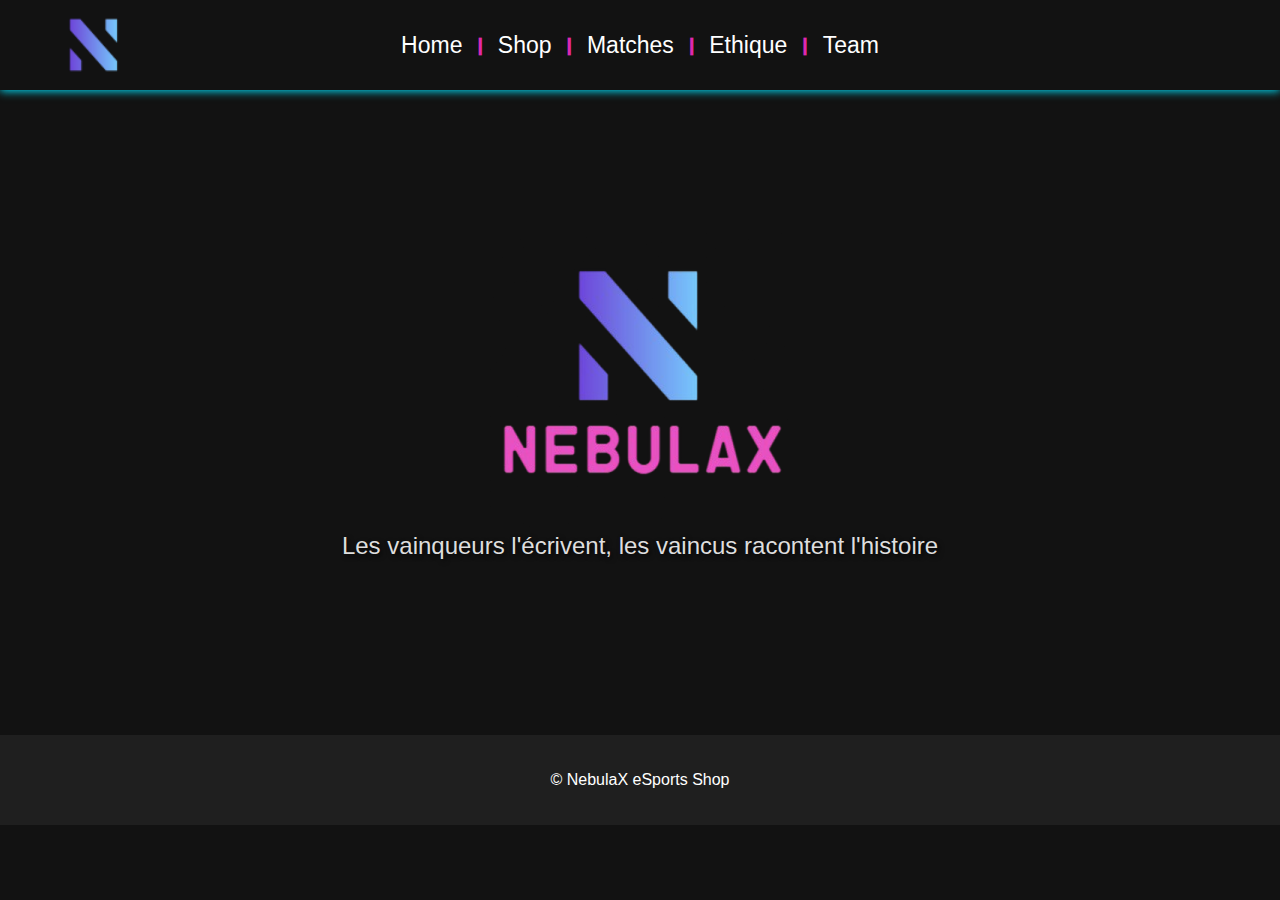
<file: index.html>
<!DOCTYPE html>
<html lang="en">

<head>
  <meta charset="UTF-8" />
  <meta name="viewport" content="width=device-width, initial-scale=1.0" />
  <link rel="stylesheet" href="./Home.css" />
  <title>NebulaX Shop</title>
</head>

<body>
  <nav>
    <img src="./img/logonav.png" href="./index.html">
    <a class="Othermenu" href="./index.html">Home</a>
    <span>|</span>
    <a class="Othermenu" href="./Shop/Shop.html">Shop</a>
    <span>|</span>
    <a class="Othermenu" href="./Matches/Matches.html">Matches</a>
    <span>|</span>
    <a class="Othermenu" href="./Ethique/Ethique.html">Ethique</a>
    <span>|</span>
    <a class="Othermenu" href="./Team/Team.html">Team</a>
  </nav>

  <div class="mainpage">
    <img src="./img/LogoNebulaX.png" alt="" />
    <p>Les vainqueurs l'écrivent, les vaincus racontent l'histoire</p>
  </div>


  <footer>
    <p>&copy; NebulaX eSports Shop</p>
  </footer>
</body>

</html>

</html>
</file>
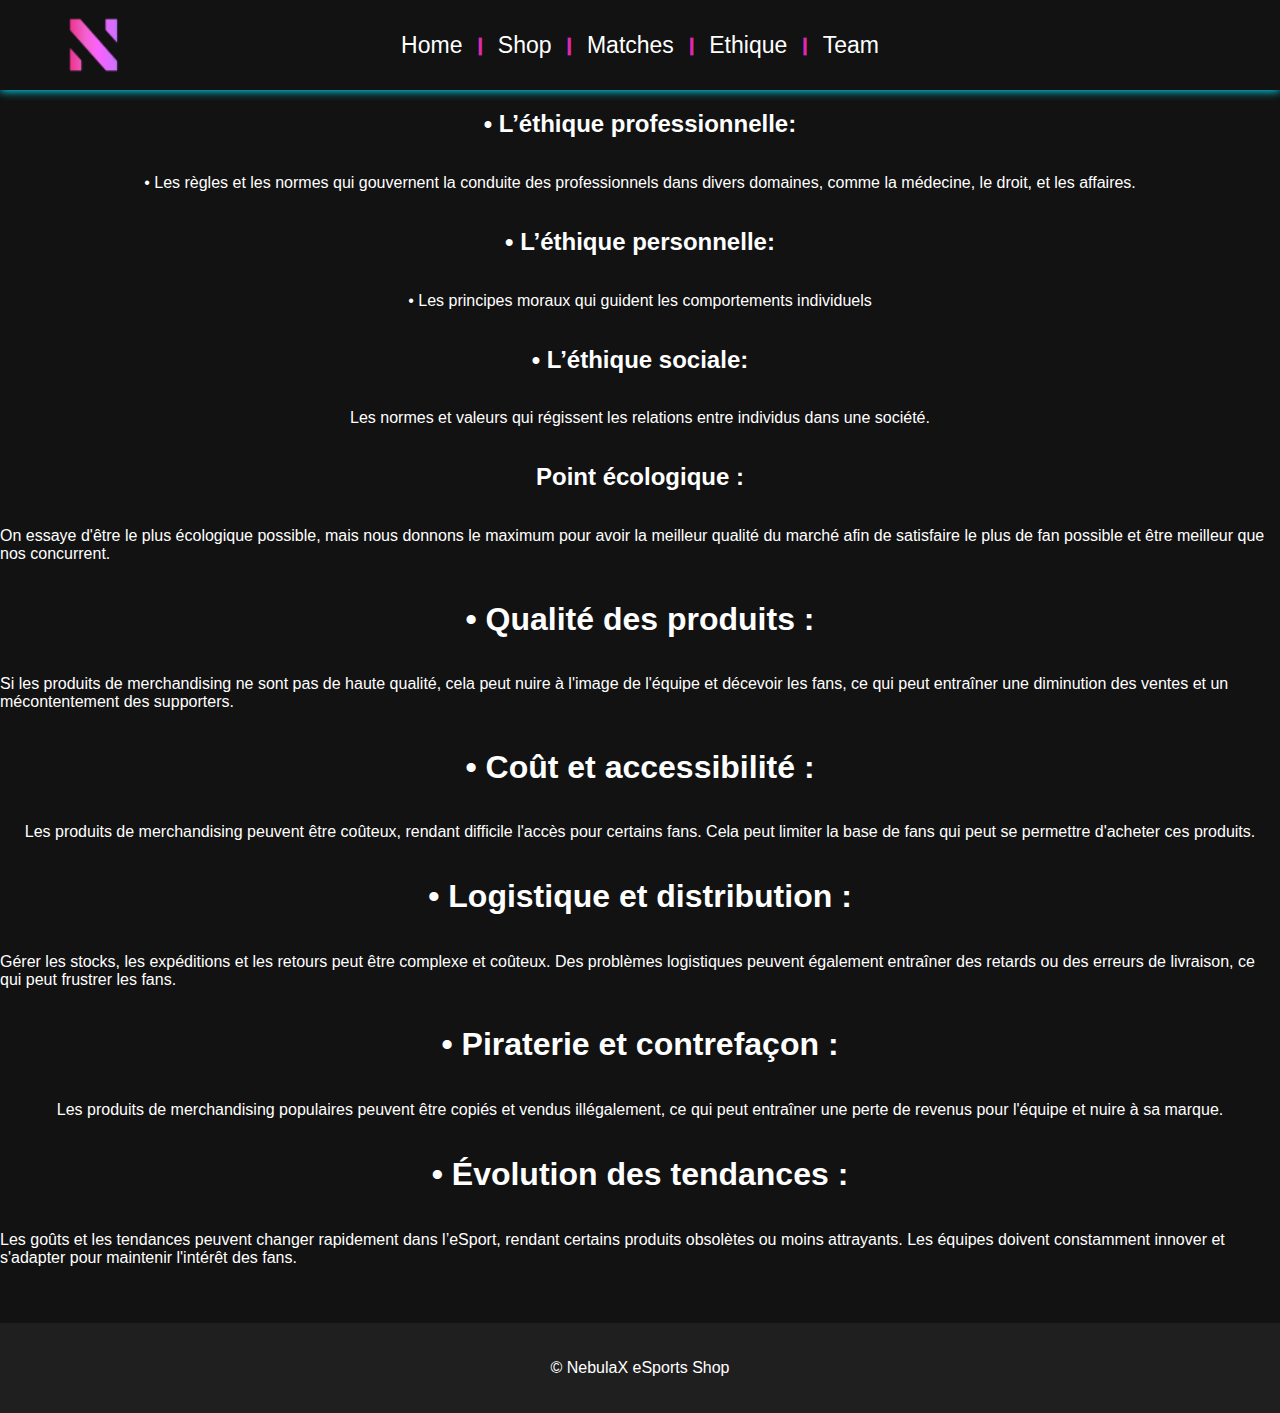
<file: Ethique/Ethique.html>
<!DOCTYPE html>
<html lang="en">

<head>
    <meta charset="UTF-8">
    <meta name="viewport" content="width=device-width, initial-scale=1.0">
    <title>Ethique</title>
    <link rel="stylesheet" href="Ethique.css">
</head>

<body>
    <nav>
        <img src="../img/logonav2.png" href="../index.html">
        <a class="Othermenu" href="../index.html">Home</a>
        <span>|</span>
        <a class="Othermenu" href="../Shop/Shop.html">Shop</a>
        <span>|</span>
        <a class="Othermenu" href="../Matches/Matches.html">Matches</a>
        <span>|</span>
        <a class="Othermenu" href="../Ethique/Ethique.html">Ethique</a>
        <span>|</span>
        <a class="Othermenu" href="../Team/Team.html">Team</a>
    </nav>

    <main>

        <h2>• L’éthique professionnelle:</h2>
        <p>• Les règles et les normes qui gouvernent la conduite des professionnels dans divers domaines, comme la
            médecine, le droit, et les affaires. </p>

        <h2>• L’éthique personnelle:</h2>
        <p>• Les principes moraux qui guident les comportements individuels</p>

        <h2>• L’éthique sociale:</h2>
        <p> Les normes et valeurs qui régissent les relations entre individus dans une société.</p>

        <h2>Point écologique :</h2>
        <p>On essaye d'être le plus écologique possible, mais nous donnons le maximum pour avoir la meilleur qualité du
            marché afin de satisfaire le plus de fan possible et être meilleur que nos concurrent.</p>

        <h1>• Qualité des produits : </h1>
        <p>Si les produits de merchandising ne sont pas de haute qualité, cela peut nuire à
            l'image de l'équipe et décevoir les fans, ce qui peut entraîner une diminution des ventes et un
            mécontentement des supporters.</p>
            <h1>• Coût et accessibilité :</h1> 
            <p>Les produits de merchandising peuvent être coûteux, rendant difficile l'accès pour
                certains fans. Cela peut limiter la base de fans qui peut se permettre d'acheter ces produits.</p>
            <h1>• Logistique et distribution : </h1>
            <p>Gérer les stocks, les expéditions et les retours peut être complexe et
                coûteux. Des problèmes logistiques peuvent également entraîner des retards ou des erreurs de livraison, ce
                qui peut frustrer les fans.</p>
            <h1>• Piraterie et contrefaçon :</h1> 
            <p>Les produits de merchandising populaires peuvent être copiés et vendus
                illégalement, ce qui peut entraîner une perte de revenus pour l'équipe et nuire à sa marque.</p>
           <h1> • Évolution des tendances :</h1> 
           <p>Les goûts et les tendances peuvent changer rapidement dans l’eSport, rendant
            certains produits obsolètes ou moins attrayants. Les équipes doivent constamment innover et s'adapter pour
            maintenir l'intérêt des fans.</p>

        
    </main>

    <footer>
        <p>&copy; NebulaX eSports Shop</p>
    </footer>
</body>

</html>
</file>
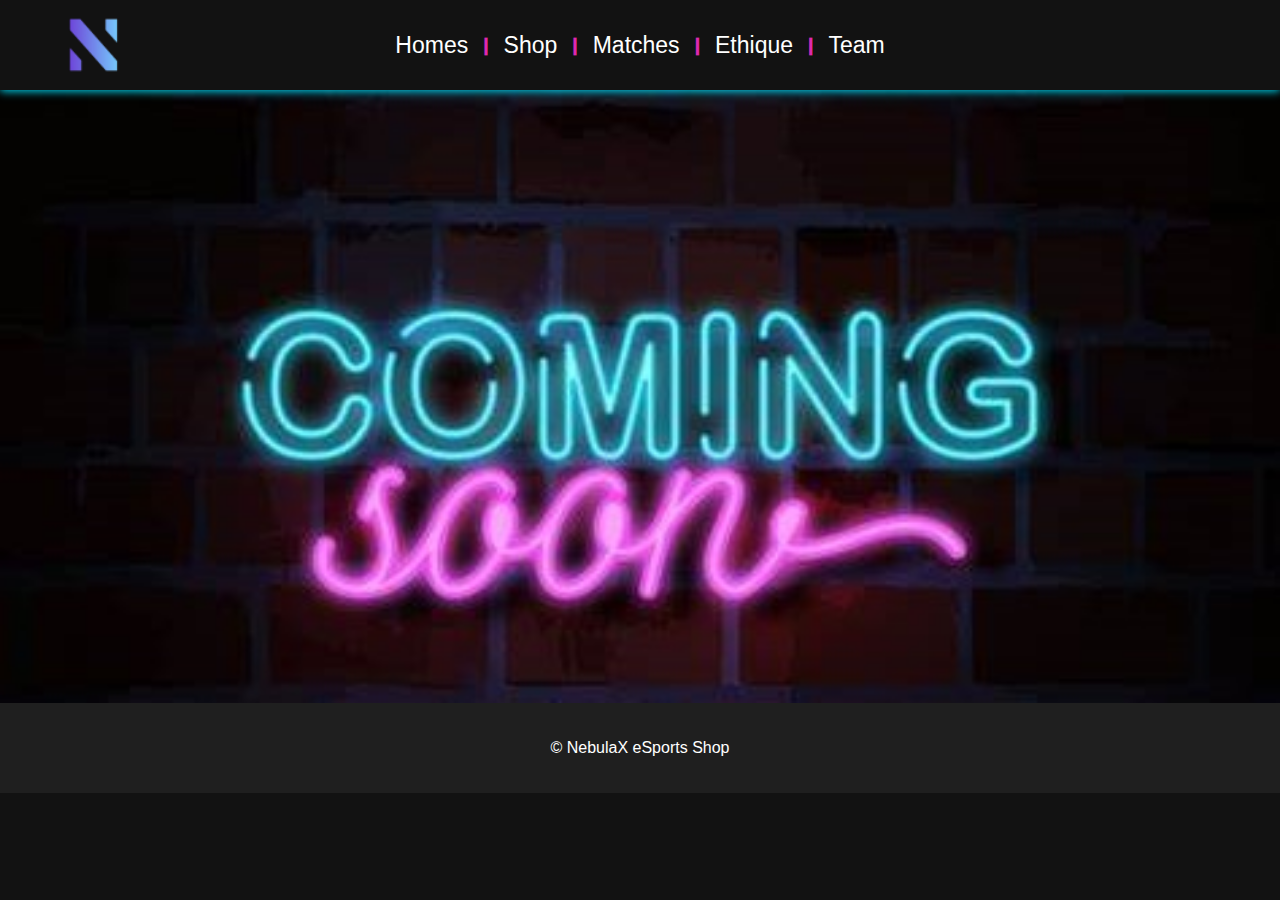
<file: Matches/Matches.html>
<!DOCTYPE html>
<html lang="en">

<head>
    <meta charset="UTF-8">
    <meta name="viewport" content="width=device-width, initial-scale=1.0">
    <title>Matches</title>
    <link rel="stylesheet" href="Matches.css">
</head>

<body>

    <nav>
        <img src="../img/logonav.png" href="../index.html">
        <a class="Othermenu" href="../index.html">Homes</a>
        <span>|</span>
        <a class="Othermenu" href="../Shop/Shop.html">Shop</a>
        <span>|</span>
        <a class="Othermenu" href="../Matches/Matches.html">Matches</a>
        <span>|</span>
        <a class="Othermenu" href="../Ethique/Ethique.html">Ethique</a>
        <span>|</span>
        <a class="Othermenu" href="../Team/Team.html">Team</a>
    </nav>

    
    <div class="c1">
        <img src="../img/OIP_1.jpg" alt="Coming soon" class="full-width-image">
    </div>
    <footer>
        <p>&copy; NebulaX eSports Shop</p>
    </footer>

</body>

</html>
</file>
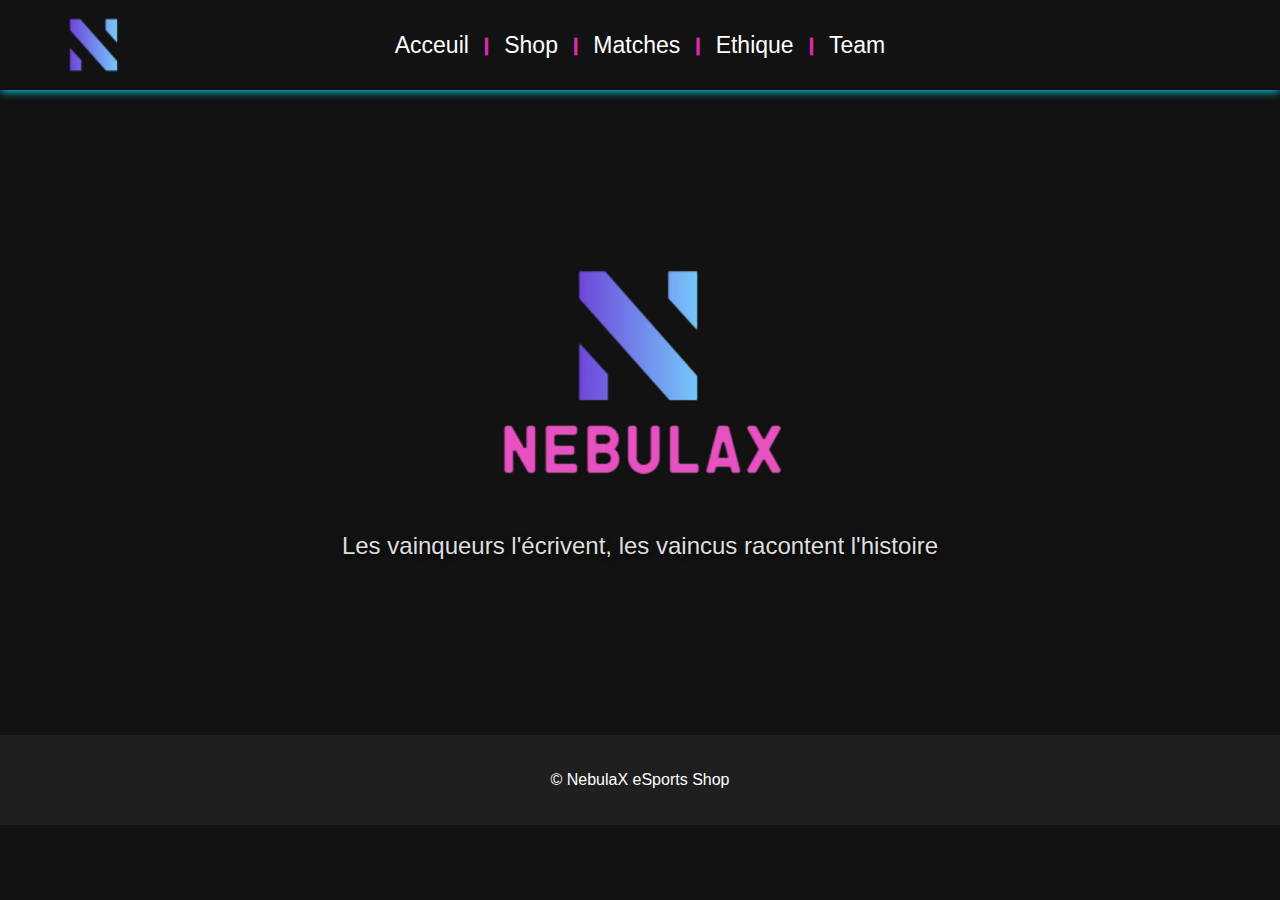
<file: NebulaX/Home.html>
<!DOCTYPE html>
<html lang="en">

<head>
  <meta charset="UTF-8" />
  <meta name="viewport" content="width=device-width, initial-scale=1.0" />
  <link rel="stylesheet" href="Home.css" />
  <title>NebulaX Shop</title>
</head>

<body>
  <nav>
    <img src="/img/logonav.png">
    <a class="Othermenu" href="/NebulaX/Home.html">Acceuil</a>
    <span>|</span>
    <a class="Othermenu" href="/Shop/Shop.html">Shop</a>
    <span>|</span>
    <a class="Othermenu" href="/Matches/Matches.html">Matches</a>
    <span>|</span>
    <a class="Othermenu" href=" /Ethique/Ethique.html">Ethique</a>
    <span>|</span>
    <a class="Othermenu" href="/Team/Team.html">Team</a>
  </nav>

  <div class="mainpage">
    <img src="/img/LogoNebulaX.png" alt="" />
    <p>Les vainqueurs l'écrivent, les vaincus racontent l'histoire</p>
  </div>


  <footer>
    <p>&copy; NebulaX eSports Shop</p>
  </footer>
</body>

</html>

</html>
</file>
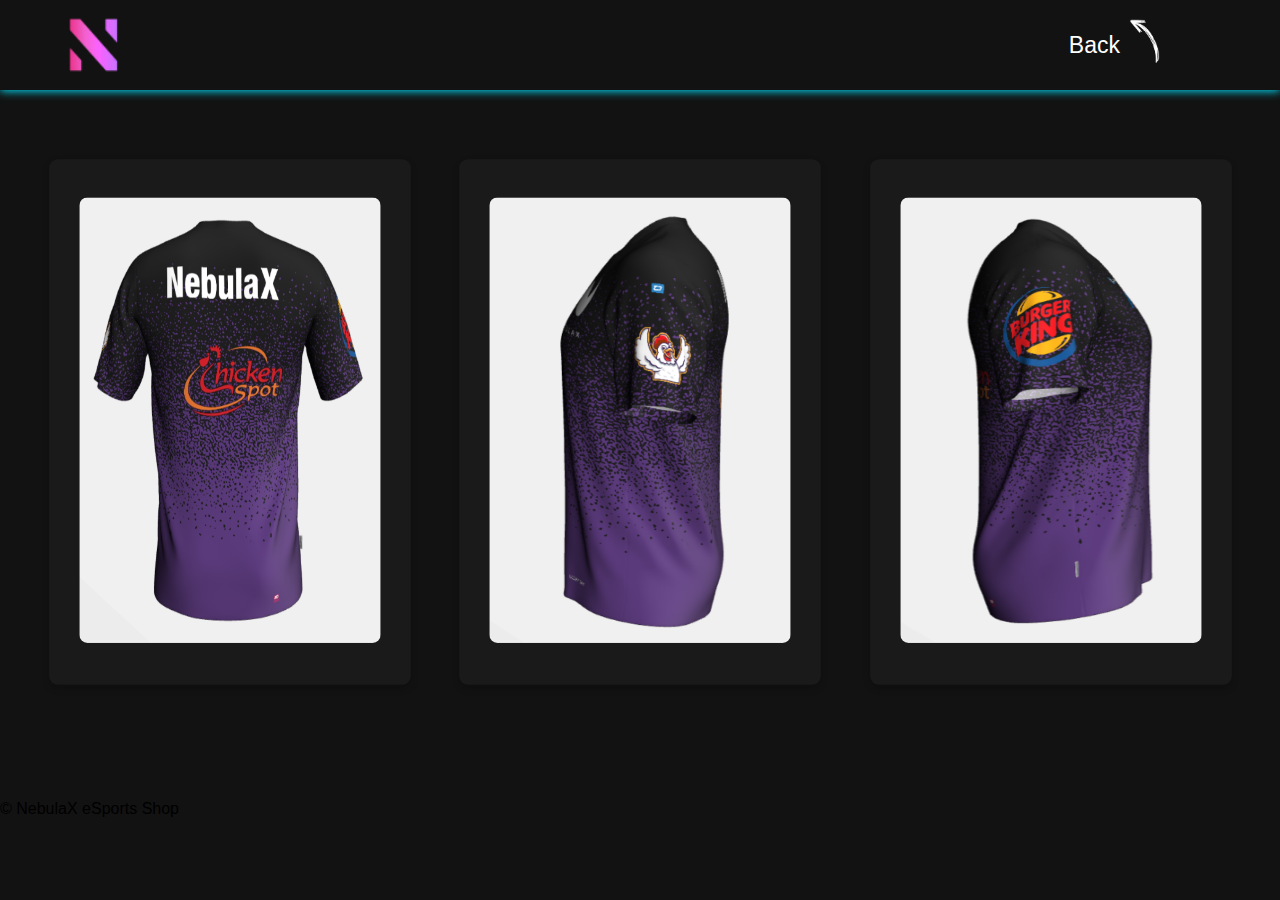
<file: Shop/maillot.html>
<!DOCTYPE html>
<html lang="en">

<head>
    <meta charset="UTF-8">
    <meta name="viewport" content="width=device-width, initial-scale=1.0">
    <title>Document</title>
    <link rel="stylesheet" href="Maillot.css">
</head>

<body>





    <nav>
        <img src="../img/logonav2.png" class="logo">

        <a href="./Shop.html" class="backuptop">
            <img src="../img/OIP-removebg-preview.png" alt="back up" class="Backup">
        </a>
        <a href="./Shop.html" class="back">
            Back
        </a>

    </nav>

    <div class="Maillot">
        <div class="produitsvitrine">
            <img src="../img/maillot arriére.png" alt="back" class="dos">
        </div>
        <div class="produitsvitrine">
            <img src="../img/maillot gauche.png" alt="left" class="left">
        </div>
        <div class="produitsvitrine">
            <img src="../img/Maillot droit.png" alt="right" class="right">
        </div>
    </div>

    <footer>
        <p>&copy; NebulaX eSports Shop</p>
    </footer>
</body>

</html>
</file>
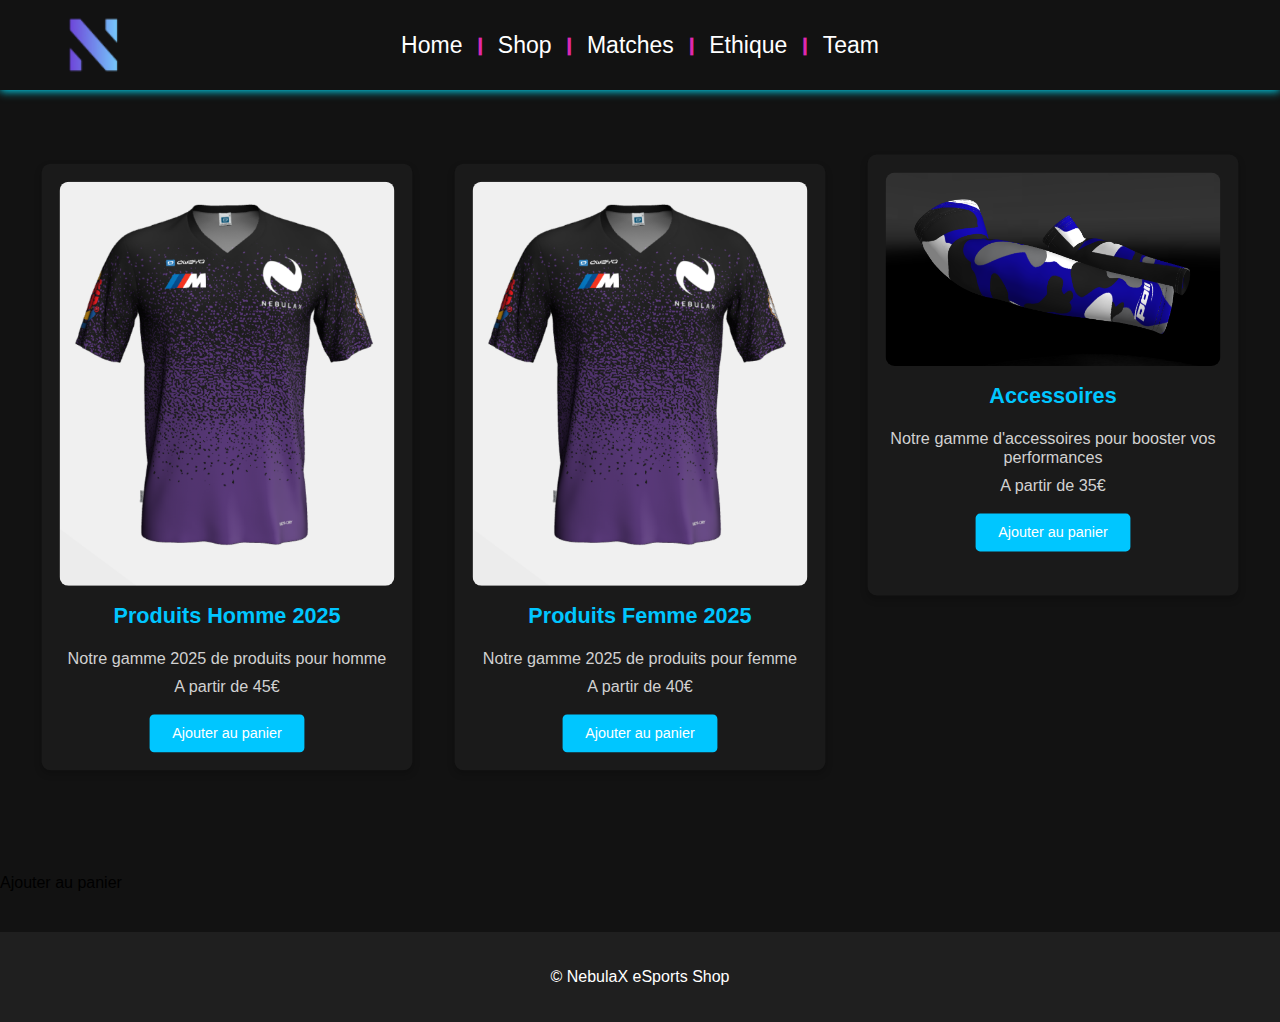
<file: Shop/Shop.html>
<!DOCTYPE html>
<html lang="en">

<head>
    <meta charset="UTF-8">
    <meta name="viewport" content="width=device-width, initial-scale=1.0">
    <title>Shop</title>
    <link rel="stylesheet" href="Shop.css">
</head>

<body>
    <nav>
        <img src="../img/logonav.png" href="../index.html">
        <a class="Othermenu" href="../index.html">Home</a>
        <span>|</span>
        <a class="Othermenu" href="./Shop.html">Shop</a>
        <span>|</span>
        <a class="Othermenu" href="../Matches/Matches.html">Matches</a>
        <span>|</span>
        <a class="Othermenu" href="../Ethique/Ethique.html">Ethique</a>
        <span>|</span>
        <a class="Othermenu" href="../Team/Team.html">Team</a>
    </nav>

    <div class="produits">
        <div class="produitsvitrine">
            <a href="./maillot.html"><img src="../img/maillot avant.png" alt=""></a></a>
            <h3>Produits Homme 2025</h3>
            <p>Notre gamme 2025 de produits pour homme</p>
            <p class="prix">A partir de 45€</p>
            <button>Ajouter au panier</button>
        </div>
        <div class="produitsvitrine">

            <a href="./maillot.html"><img src="../img/maillot avant.png" alt=""></a></a>
            <h3>Produits Femme 2025</h3>
            <p>Notre gamme 2025 de produits pour femme</p>
            <p class="prix">A partir de 40€</p>
            <button>Ajouter au panier</button>
        </div>
        <div class="produitsvitrine hh">
            <img src="../img/image.png" />
            <h3>Accessoires</h3>
            <p>Notre gamme d'accessoires pour booster vos performances</p>
            <p class="prix">A partir de 35€</p>
            <button>Ajouter au panier</button>
        </div>
    </div>Ajouter au panier

    <footer>
        <p>&copy; NebulaX eSports Shop</p>
    </footer>

</body>

</html>
</file>
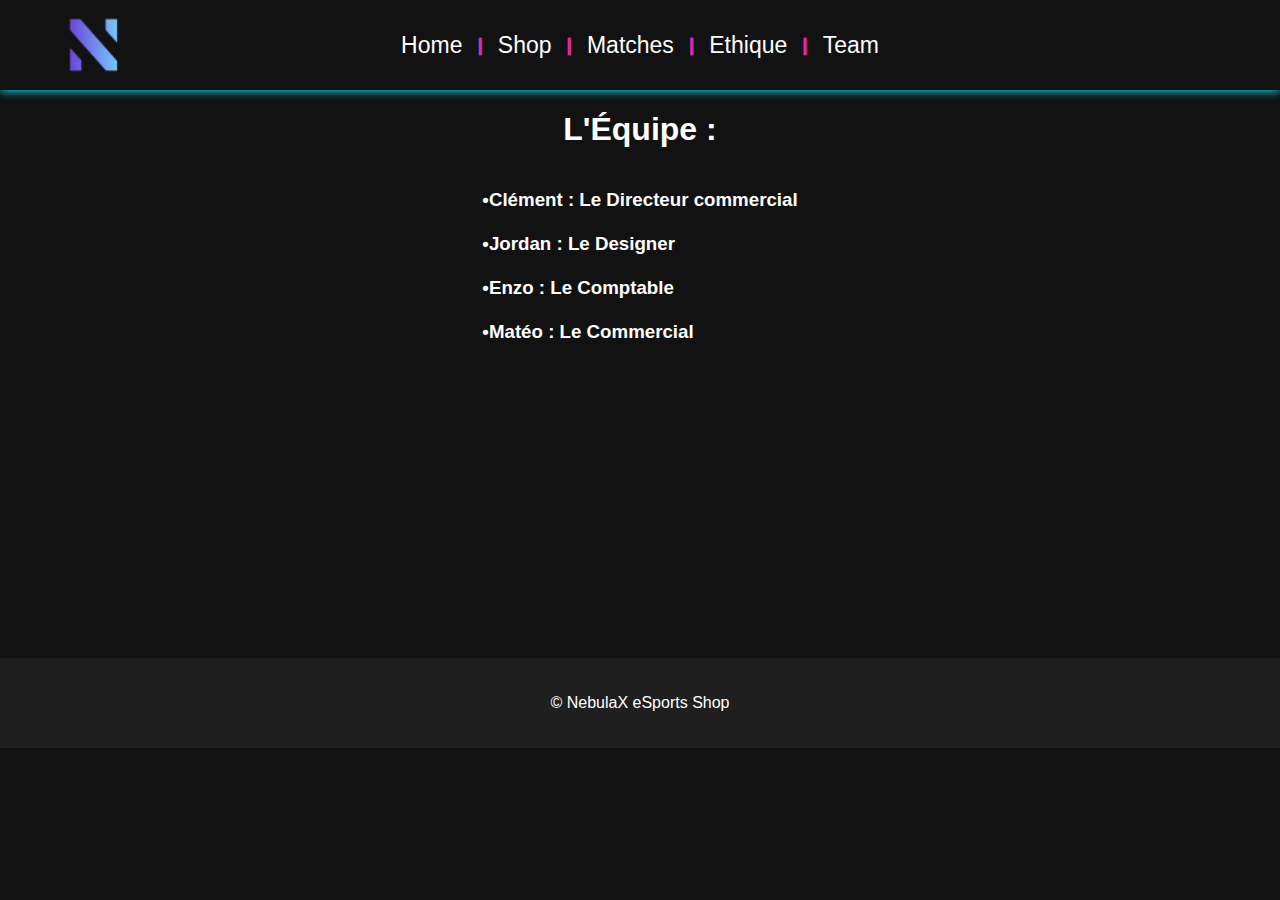
<file: Team/Team.html>
<!DOCTYPE html>
<html lang="en">

<head>
    <meta charset="UTF-8">
    <meta name="viewport" content="width=device-width, initial-scale=1.0">
    <title>News</title>
    <link rel="stylesheet" href="Team.css">
</head>

<body>
    <nav>
        <img src="../img/logonav.png">
        <a class="Othermenu" href="../index.html">Home</a>
        <span>|</span>
        <a class="Othermenu" href="../Shop/Shop.html">Shop</a>
        <span>|</span>
        <a class="Othermenu" href="../Matches/Matches.html">Matches</a>
        <span>|</span>
        <a class="Othermenu" href="../Ethique/Ethique.html">Ethique</a>
        <span>|</span>
        <a class="Othermenu" href="../Team/Team.html">Team</a>
    </nav>

    <div class="Team">
        <h1>L'Équipe :</h1>

        <h3>•Clément : Le Directeur commercial <br><br>
            •Jordan : Le Designer <br><br>
            •Enzo : Le Comptable <br><br>
            •Matéo : Le Commercial</h3>

    </div>

    <footer>
        <p>&copy; NebulaX eSports Shop</p>
    </footer>
</body>

</html>
</file>
<file: Home.css>
body {
  font-family: "Arial", sans-serif;
  margin: 0;
  padding: 0;
  background-color: #121212;
}
nav {
  background-color: #000000 0.2;
  display: flex;
  align-items: center;
  justify-content: center;
  padding: 10px 0;
  height: 70px;
  box-shadow: 0 1px 9px 0 #00e4ff;
  position: relative;
}
nav img {
  position: absolute;
  left: 70px;
  scale: 1.2;
}
.Othermenu {
  color: #ffffff;
  text-decoration: none;
  margin: 0 15px;
  font-size: 23px;
  transition: color 0.3s;
}
nav a:hover {
  color: #00c6ff;
}
.mainpage {
  height: 575px;
  display: flex;
  flex-direction: column;
  justify-content: center;
  align-items: center;
  margin-top: 30px;
  margin-bottom: 40px;
}
.mainpage p {
  font-size: 24px;
  text-shadow: 2px 2px 5px rgba(0, 0, 0, 0.7);
  margin-top: 0px;
  color: rgb(222, 222, 222);
}

footer {
  background-color: #1f1f1f;
  color: #ffffff;
  text-align: center;
  padding: 20px 0;
  margin-top: 40px;
}
span {
  color: #de29ae;
  font-size: larger;
  font-weight: 1000;
}
</file>
<file: Ethique/Ethique.css>
body {
  font-family: "Arial", sans-serif;
  margin: 0;
  padding: 0;
  background-color: #121212;
}
nav {
  background-color: #000000 0.2;
  display: flex;
  align-items: center;
  justify-content: center;
  padding: 10px 0;
  height: 70px;
  box-shadow: 0 1px 9px 0 #00e4ff;
  position: relative;
}
nav img {
  position: absolute;
  left: 70px;
  scale: 1.2;
}
.Othermenu {
  color: #ffffff;
  text-decoration: none;
  margin: 0 15px;
  font-size: 23px;
  transition: color 0.3s;
}
nav a:hover {
  color: #00c6ff;
}
footer {
  background-color: #1f1f1f;
  color: #ffffff;
  text-align: center;
  padding: 20px 0;
  margin-top: 40px;
}
span {
  color: #de29ae;
  font-size: larger;
  font-weight: 1000;
}
main {
  text-decoration: none;
  color: white;
  display: flex;
  align-items: center;
  flex-direction: column;
}
</file>
<file: Matches/Matches.css>
body {
  font-family: "Arial", sans-serif;
  margin: 0;
  padding: 0;
  background-color: #121212;
}
nav {
  background-color: #000000 0.2;
  display: flex;
  align-items: center;
  justify-content: center;
  padding: 10px 0;
  height: 70px;
  box-shadow: 0 1px 9px 0 #00e4ff;
  position: relative;
}
nav img {
  position: absolute;
  left: 70px;
  scale: 1.2;
}
.Othermenu {
  color: #ffffff;
  text-decoration: none;
  margin: 0 15px;
  font-size: 23px;
  transition: color 0.3s;
}
nav a:hover {
  color: #00c6ff;
}
.comming {
  background-color: #1a1a1a;
  border-radius: 15px;
  box-shadow: 0 4px 8px rgba(0, 0, 0, 0.2);
  width: 95%;
  padding: 8px;
}
footer {
  background-color: #1f1f1f;
  color: #ffffff;
  text-align: center;
  padding: 20px 0;
}
span {
  color: #de29ae;
  font-size: larger;
  font-weight: 1000;
}

.c1 {
  display: flex;
  align-items: center;
  justify-content: center;
  width: 100%;
  height: 100%;
}
.full-width-image {
  width: 100%;
  height: 80%;
}
</file>
<file: NebulaX/Home.css>
body {
  font-family: "Arial", sans-serif;
  margin: 0;
  padding: 0;
  background-color: #121212;
}
nav {
  background-color: #000000 0.2;
  display: flex;
  align-items: center;
  justify-content: center;
  padding: 10px 0;
  height: 70px;
  box-shadow: 0 1px 9px 0 #00e4ff;
  position: relative;
}
nav img {
  position: absolute;
  left: 70px;
  scale: 1.2;
}
.Othermenu {
  color: #ffffff;
  text-decoration: none;
  margin: 0 15px;
  font-size: 23px;
  transition: color 0.3s;
}
nav a:hover {
  color: #00c6ff;
}
.mainpage {
  height: 575px;
  display: flex;
  flex-direction: column;
  justify-content: center;
  align-items: center;
  margin-top: 30px;
  margin-bottom: 40px;
}
.mainpage p {
  font-size: 24px;
  text-shadow: 2px 2px 5px rgba(0, 0, 0, 0.7);
  margin-top: 0px;
  color: rgb(222, 222, 222);
}

footer {
  background-color: #1f1f1f;
  color: #ffffff;
  text-align: center;
  padding: 20px 0;
  margin-top: 40px;
}
span {
  color: #de29ae;
  font-size: larger;
  font-weight: 1000;
}
</file>
<file: Shop/Maillot.css>
body {
  font-family: "Arial", sans-serif;
  margin: 0;
  padding: 0;
  background-color: #121212;
}
nav {
  background-color: #000000 0.2;
  display: flex;
  flex-direction: row;
  align-items: center;
  justify-content: center;
  padding: 10px 0;
  height: 70px;
  box-shadow: 0 1px 9px 0 #00e4ff;
  position: relative;
}
.logo {
  scale: 1.2;
  left: 70px;
  position: absolute;
}
.backuptop {
  position: absolute;
  left: 900px;
  width: 50px;
}
.Backup {
  scale: 0.09;
}
.back {
  position: absolute;
  right: 160px;
}
nav a {
  color: #ffffff;
  text-decoration: none;
  font-size: 23px;
  transition: color 0.3s;
}
nav a:hover {
  color: #00c6ff;
}

.Maillot {
  display: flex;
  justify-content: space-evenly;
  flex-wrap: wrap;
  padding: 40px 20px;
}
.produitsvitrine {
  background-color: #1a1a1a;
  border-radius: 10px;
  box-shadow: 0 4px 8px rgba(0, 0, 0, 0.2);
  width: 30%;
  margin-bottom: 30px;
  text-align: center;
  padding: 15px;
  transition: transform 0.3s ease;
  scale: 0.9;
}
.produitsvitrine:hover {
  transform: scale(105%);
  z-index: 1;
}
.produitsvitrine:not(:hover) {
  transform: scale(100%);
}
.produitsvitrine img {
  width: 100%;
  height: 550px;
  border-radius: 10px;
  scale: 0.9;
}
.produitsvitrine p {
  font-size: 18px;
  color: #d1d1d1;
  margin: 10px 0;
}
.produitsvitrine .price {
  font-size: 22px;
  font-weight: bold;
  color: #ff7ec2;
}
.produitsvitrine button {
  background-color: #00c6ff;
  color: white;
  border: none;
  padding: 12px 25px;
  font-size: 16px;
  cursor: pointer;
  border-radius: 5px;
  margin-top: 10px;
  transition: background-color 0.3s;
}
.produitsvitrine button:hover {
  background-color: #0098cc;
}
</file>
<file: Shop/Shop.css>
body {
  font-family: "Arial", sans-serif;
  margin: 0;
  padding: 0;
  background-color: #121212;
}
nav {
  background-color: #000000 0.2;
  display: flex;
  align-items: center;
  justify-content: center;
  padding: 10px 0;
  height: 70px;
  box-shadow: 0 1px 9px 0 #00e4ff;
  position: relative;
}
nav img {
  position: absolute;
  left: 70px;
  scale: 1.2;
}
nav a {
  color: #ffffff;
  text-decoration: none;
  margin: 0 15px;
  font-size: 23px;
  transition: color 0.3s;
}
nav a:hover {
  color: #00c6ff;
}
.mainpage {
  height: 575px;
  display: flex;
  flex-direction: column;
  justify-content: center;
  align-items: center;
  margin-top: 30px;
  margin-bottom: 40px;
}
.mainpage p {
  font-size: 24px;
  text-shadow: 2px 2px 5px rgba(0, 0, 0, 0.7);
  margin-top: 0px;
  color: rgb(222, 222, 222);
}
.produits {
  display: flex;
  justify-content: space-evenly;
  flex-wrap: wrap;
  padding: 40px 20px;
}
.produitsvitrine {
  background-color: #1a1a1a;
  border-radius: 10px;
  box-shadow: 0 4px 8px rgba(0, 0, 0, 0.2);
  width: 30%;
  margin-bottom: 30px;
  text-align: center;
  padding: 20px;
  transition: transform 0.3s ease;
  scale: 0.9;
}
.produitsvitrine:hover {
  transform: scale(105%);
  z-index: 1;
}
.produitsvitrine:not(:hover) {
  transform: scale(100%);
}
.produitsvitrine img {
  width: 100%;
  border-radius: 10px;
}
.produitsvitrine h3 {
  font-size: 24px;
  color: #00c6ff;
  margin-top: 15px;
}
.produitsvitrine p {
  font-size: 18px;
  color: #d1d1d1;
  margin: 10px 0;
}
.produitsvitrine .price {
  font-size: 22px;
  font-weight: bold;
  color: #ff7ec2;
}
.produitsvitrine button {
  background-color: #00c6ff;
  color: white;
  border: none;
  padding: 12px 25px;
  font-size: 16px;
  cursor: pointer;
  border-radius: 5px;
  margin-top: 10px;
  transition: background-color 0.3s;
}
.produitsvitrine button:hover {
  background-color: #0098cc;
}
footer {
  background-color: #1f1f1f;
  color: #ffffff;
  text-align: center;
  padding: 20px 0;
  margin-top: 40px;
}
span {
  color: #de29ae;
  font-size: larger;
  font-weight: 1000;
}

.hh {
  height: 450px;
}
</file>
<file: Team/Team.css>
body {
  font-family: "Arial", sans-serif;
  margin: 0;
  padding: 0;
  background-color: #121212;
}
nav {
  background-color: #000000 0.2;
  display: flex;
  align-items: center;
  justify-content: center;
  padding: 10px 0;
  height: 70px;
  box-shadow: 0 1px 9px 0 #00e4ff;
  position: relative;
}
nav img {
  position: absolute;
  left: 70px;
  scale: 1.2;
}
.Othermenu {
  color: #ffffff;
  text-decoration: none;
  margin: 0 15px;
  font-size: 23px;
  transition: color 0.3s;
}
nav a:hover {
  color: #00c6ff;
}
.mainpage {
  height: 575px;
  display: flex;
  flex-direction: column;
  justify-content: center;
  align-items: center;
  margin-top: 30px;
  margin-bottom: 40px;
}
.mainpage p {
  font-size: 24px;
  text-shadow: 2px 2px 5px rgba(0, 0, 0, 0.7);
  margin-top: 0px;
  color: rgb(222, 222, 222);
}
.produits {
  display: flex;
  justify-content: space-evenly;
  flex-wrap: wrap;
  padding: 40px 20px;
}
.produitsvitrine {
  background-color: #1a1a1a;
  border-radius: 10px;
  box-shadow: 0 4px 8px rgba(0, 0, 0, 0.2);
  width: 30%;
  margin-bottom: 30px;
  text-align: center;
  padding: 20px;
  transition: transform 0.3s ease;
}
.produitsvitrine:hover {
  transform: scale(105%);
  z-index: 1;
}
.produitsvitrine:not(:hover) {
  transform: scale(100%);
}
.produitsvitrine img {
  width: 100%;
  border-radius: 10px;
}
.produitsvitrine h3 {
  font-size: 24px;
  color: #00c6ff;
  margin-top: 15px;
}
.produitsvitrine p {
  font-size: 18px;
  color: #d1d1d1;
  margin: 10px 0;
}
.produitsvitrine .price {
  font-size: 22px;
  font-weight: bold;
  color: #ff7ec2;
}
.produitsvitrine button {
  background-color: #00c6ff;
  color: white;
  border: none;
  padding: 12px 25px;
  font-size: 16px;
  cursor: pointer;
  border-radius: 5px;
  margin-top: 10px;
  transition: background-color 0.3s;
}
.produitsvitrine button:hover {
  background-color: #0098cc;
}
footer {
  background-color: #1f1f1f;
  color: #ffffff;
  text-align: center;
  padding: 20px 0;
  margin-top: 297px;
}
span {
  color: #de29ae;
  font-size: larger;
  font-weight: 1000;
}
.Team {
  color: white;
  display: flex;
  flex-direction: column;
  align-items: center;
}
</file>
